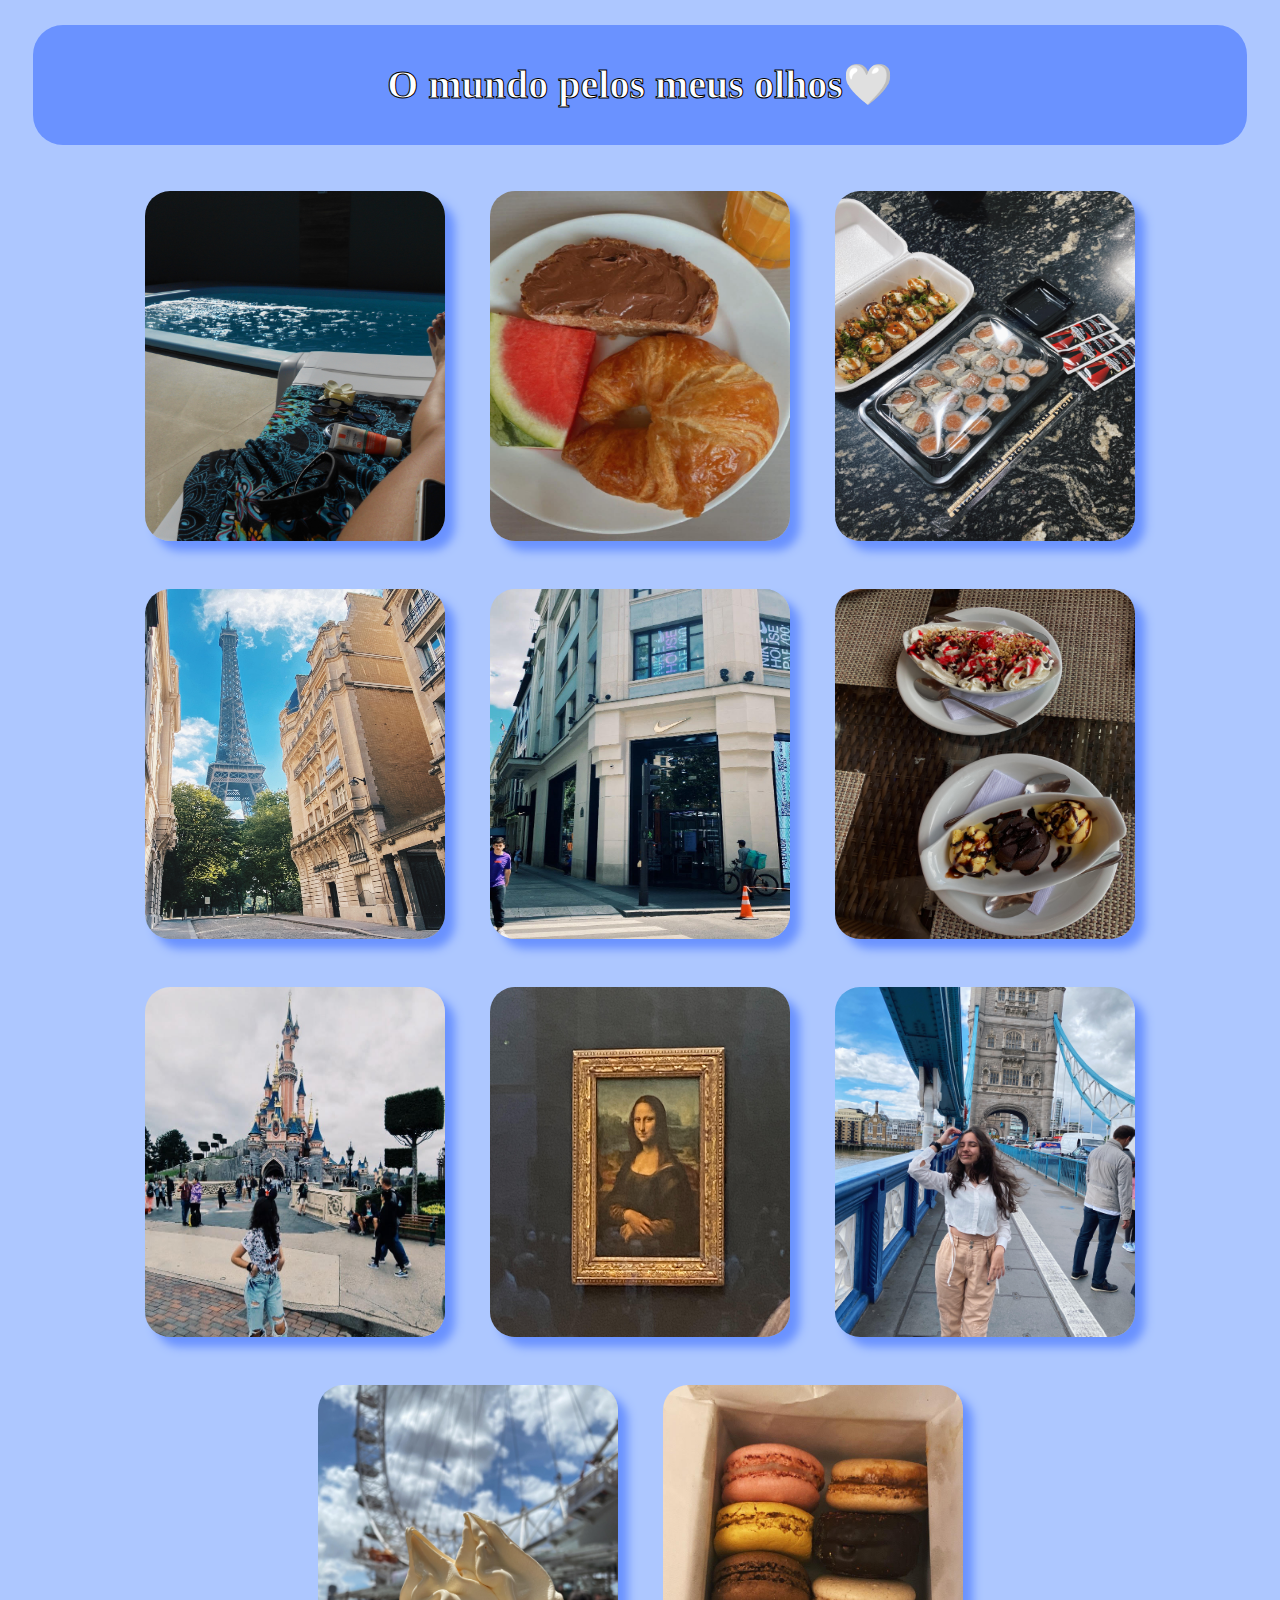
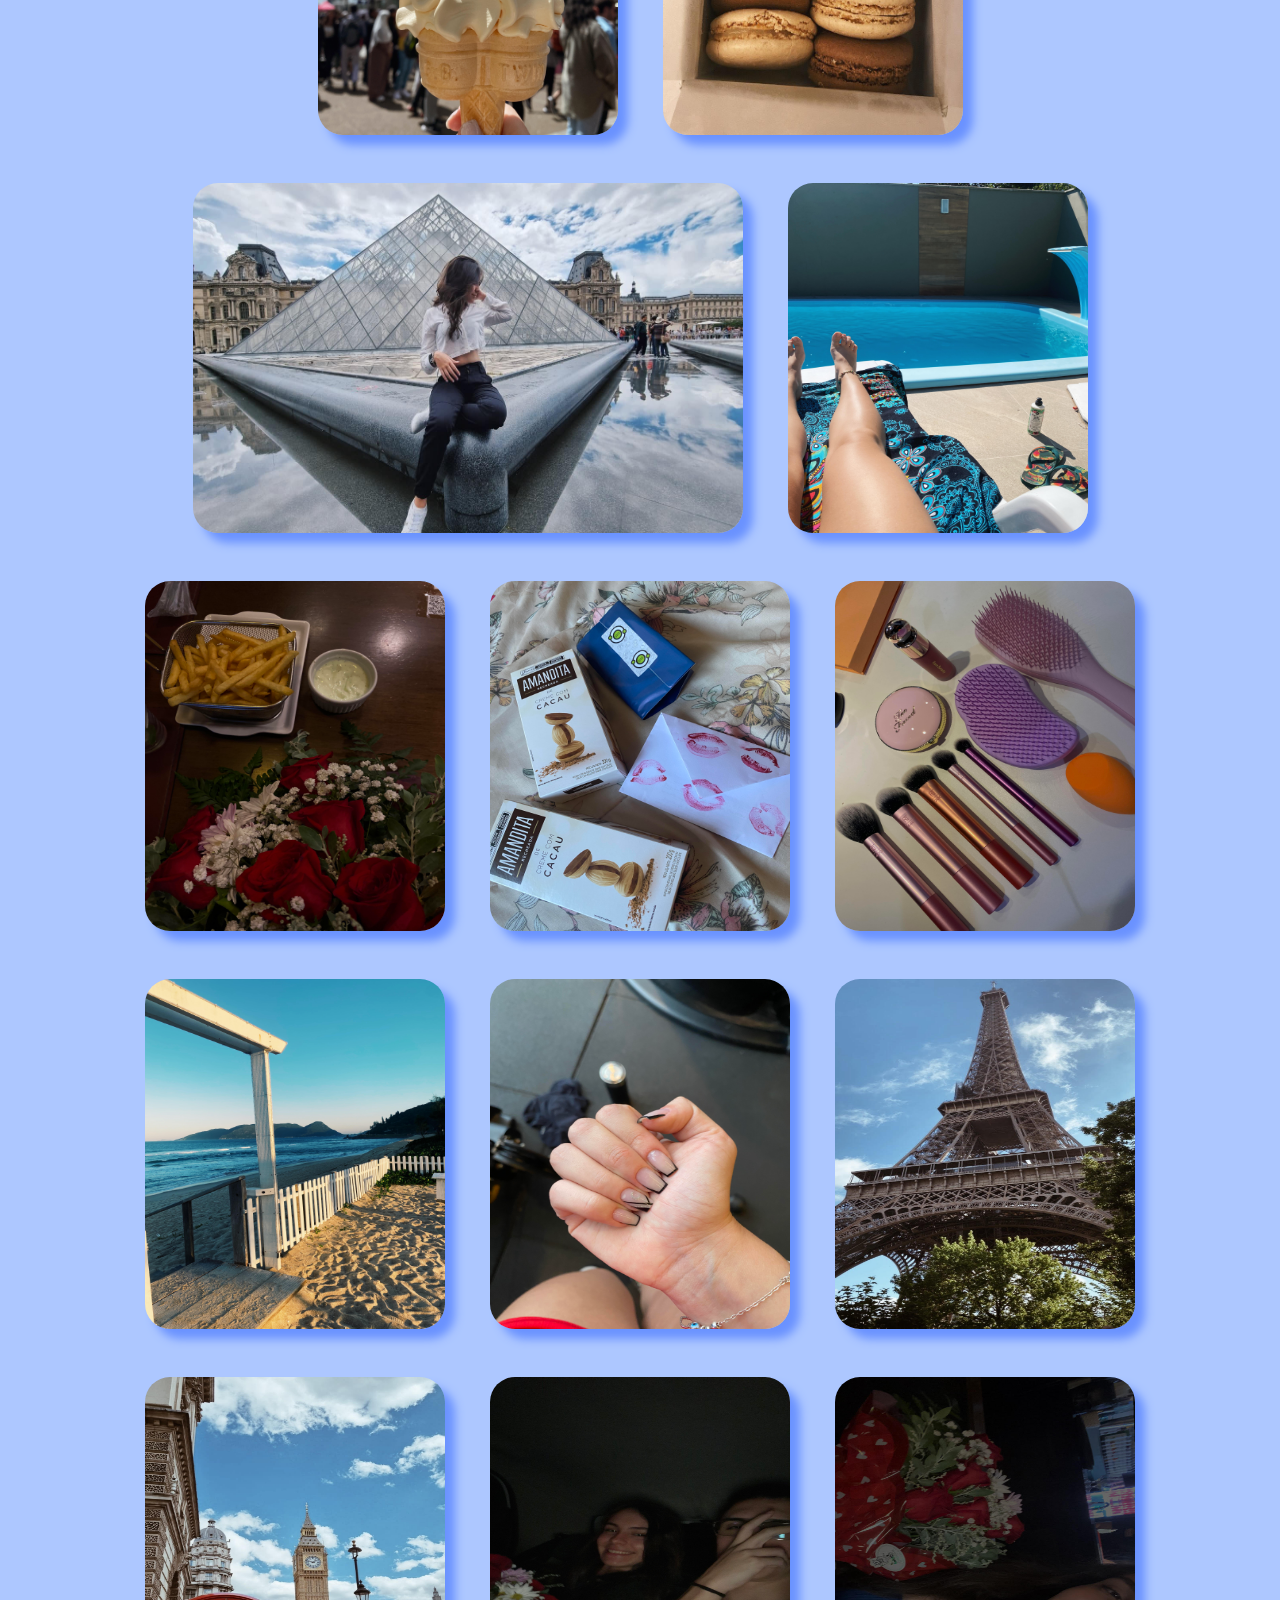
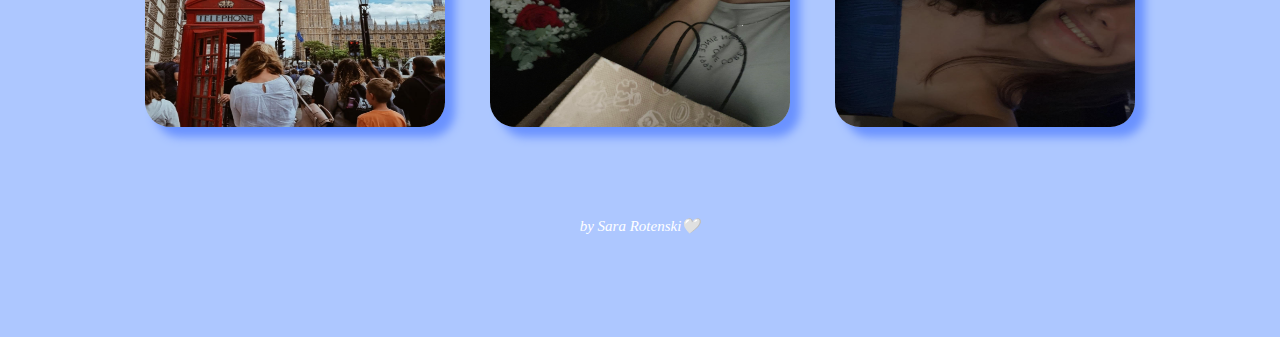
<file: MinhaGaleria/index.html>
<!DOCTYPE html>
<html lang="pt-br">
<head>
    <meta charset="UTF-8">
    <meta name="viewport" content="width=device-width, initial-scale=1.0">
    <title>Minha Galeria</title>
    <link rel="stylesheet" href="style.css">
</head>
<body>
   <h1>O mundo pelos meus olhos🤍</h1> 
    <div class="gallery">
        <img class="item" src = "imagens/gallery18.jpg" alt = imagem 1>
        <img class="item" src = "imagens/gallery2.jpg" alt = imagem 2>
        <img class="item" src = "imagens/gallery11.jpg" alt = imagem 3>
        <img class="item" src = "imagens/gallery3-5.jpg" alt = imagem 3-5>
        <img class="item" src = "imagens/gallery4.jpg" alt = imagem 4>
        <img class="item" src = "imagens/gallery19.jpg" alt = imagem 5>
        <img class="item" src = "imagens/gallery6.jpg" alt = imagem 6>
        <img class="item" src = "imagens/gallery7.jpg" alt = imagem 7>
        <img class="item" src = "imagens/gallery8.jpg" alt = imagem 8>
        <img class="item" src = "imagens/gallery9.jpg" alt = imagem 9>
        <img class="item" src = "imagens/gallery5.jpg" alt = imagem 10>
        <img class="item louvre" src = "imagens/gallery3.jpg" alt = imagem 11>
        <img class="item" src = "imagens/gallery12.jpg" alt = imagem 12>
        <img class="item" src = "imagens/gallery13.jpg" alt = imagem 13>
        <img class="item" src = "imagens/gallery14.jpg" alt = imagem 14>
        <img class="item" src = "imagens/gallery15.jpg" alt = imagem 15>
        <img class="item" src = "imagens/gallery16.jpg" alt = imagem 16>
        <img class="item" src = "imagens/gallery17.jpg" alt = imagem 17>
        <img class="item" src = "imagens/gallery1.jpg" alt = imagem 18>
        <img class="item" src = "imagens/gallery10.jpg" alt = imagem 19>
        <img class="item" src = "imagens/gallery20.jpg" alt = imagem 20>
        <img class="item" src = "imagens/gallery21.jpg" alt = imagem 21>
    </div>

    <p>by Sara Rotenski🤍</p>

</body>
</html>
</file>
<file: MinhaGaleria/style.css>
body {
    text-align: center;
    background-color: #adc7ff; 
    font-family: Comic Sans MS;
    line-height: 1.5;
    font-size: 20px;
    color: rgb(0, 0, 0);
} 
h1 {
    color: #ffffff;
    font-weight: bold;
    -webkit-text-stroke-color: #000000;
    -webkit-text-stroke-width: 1px;
    margin: 2%;
    border: 30px solid transparent;
    font-size: 40px;
    background-color: rgb(106, 146, 255);
    border-radius: 30px;
    text-align: center;
}

img {
       border-radius: 25px; 
       width: 300px;
       height: 350px;
       border: 5px solid adc7ff;
       margin: 20px;
       box-shadow: 10px 10px 10px rgb(106, 146, 255);
}

.gallery {
    display: inline-block;
    justify-content: center;
    align-content: stretch;
    align-items: flex-start;
    gap: 50px;
    flex-wrap: wrap;
    flex-direction: row;
}

.item {
    flex-grow: 10;
    flex-shrink: 10;
    align-self: flex-start;
}

.item:hover{
    -webkit-transform: scale(1.2);
    transform: scale(1.2);
    filter: brightness(90%);

}

.louvre {
    width: 550px;
    height: 350px;
}

p {
    font: arial;
    font-size: 15px;
    font-style: italic;
    color: white;
    margin-top: 60px;
    margin-bottom: 100px;
}
</file>
